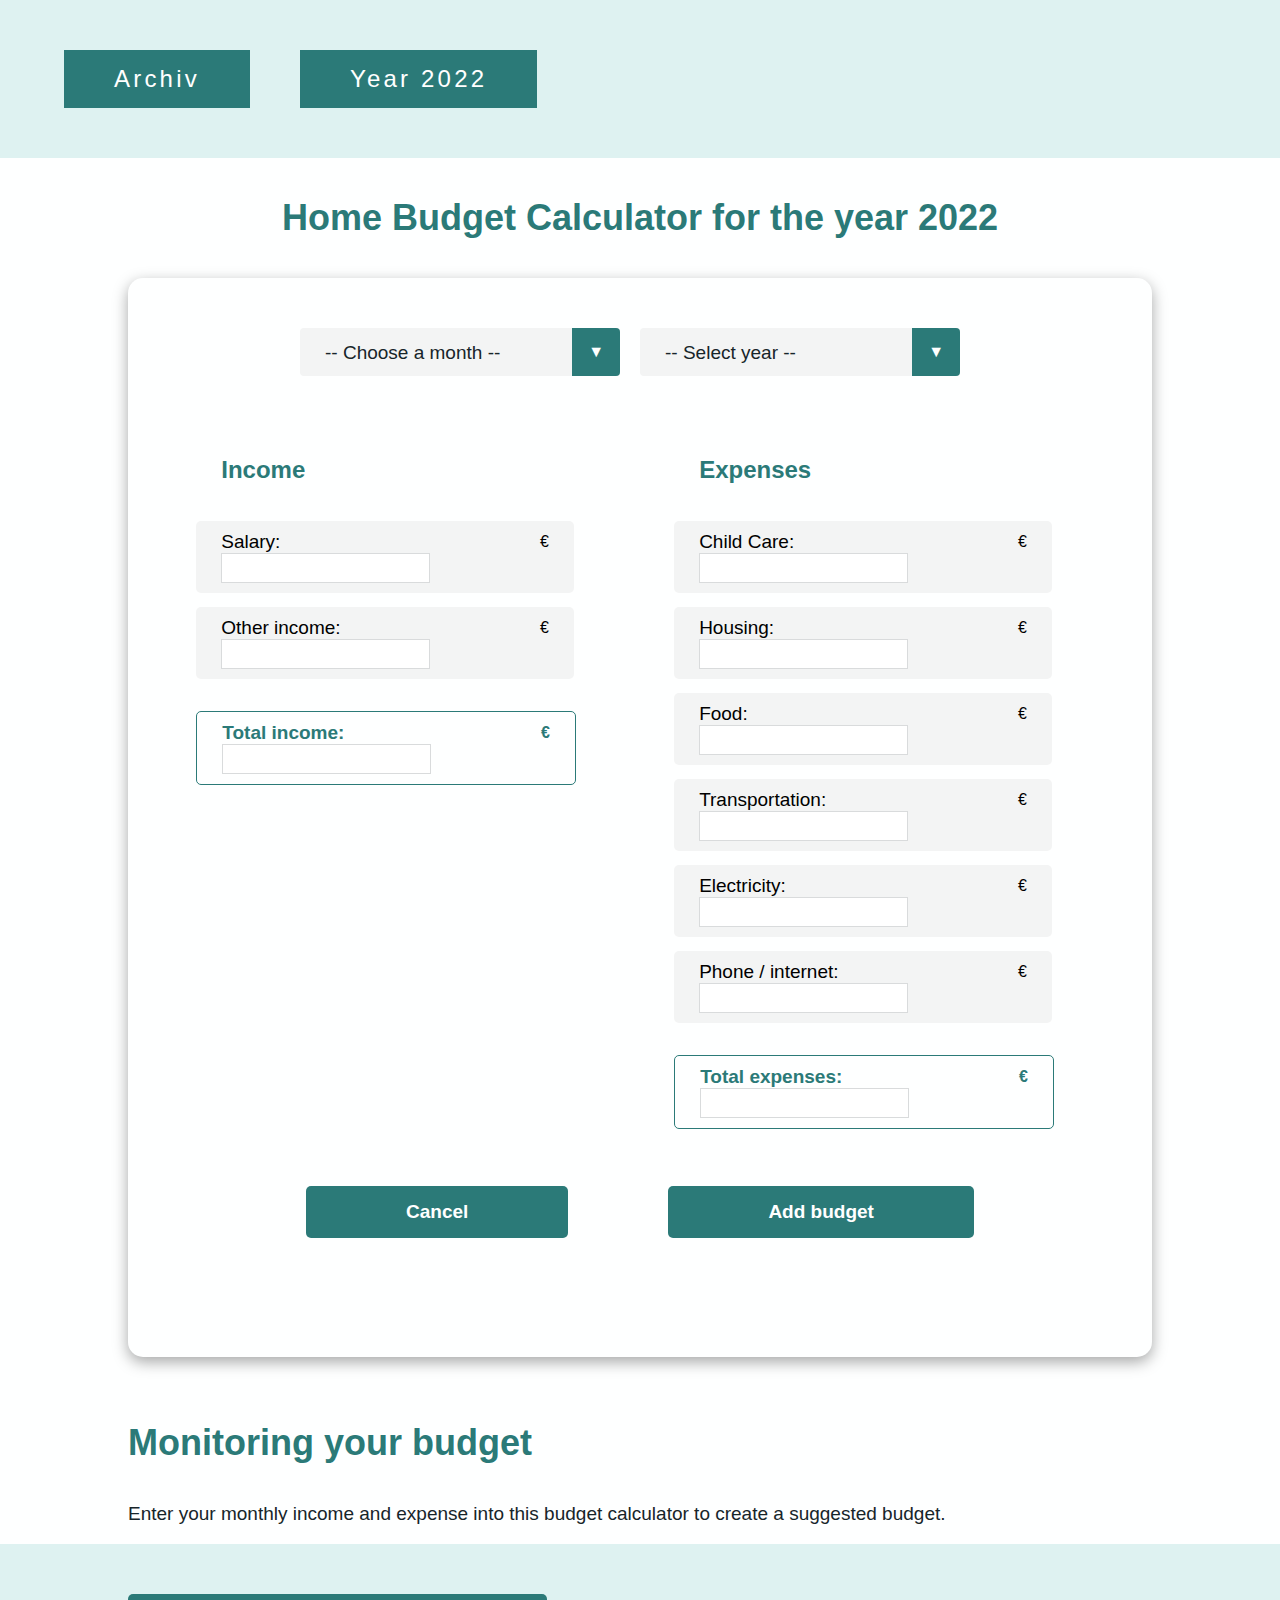
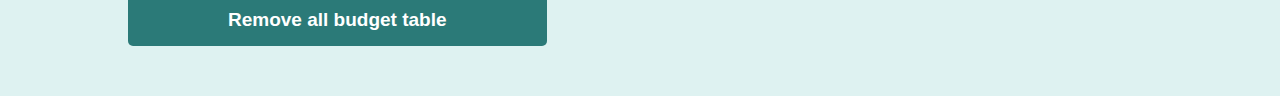
<file: index.html>
<!DOCTYPE html>
<html lang="en">
  <head>
    <meta charset="UTF-8" />
    <meta http-equiv="X-UA-Compatible" content="IE=edge" />
    <meta name="viewport" content="width=device-width, initial-scale=1.0" />
    <title>Home budget calculator</title>
    <link rel="stylesheet" href="style.css" />
  </head>
  <body>
    <header>
      <nav>
        <div class="navigation">
          <a href="year2021.html">Archiv</a>
          <a href="index.html">Year 2022</a>
        </div>
      </nav>
    </header>
    <main>
      <h1>Home Budget Calculator for the year 2022</h1>
      <form class="calculator-wrap">
        <div class="month-year">
          <div class="select">
            <select name="month" class="selectList"></select>
          </div>

          <div class="select">
            <select name="year" class="selectListA"></select>
          </div>
        </div>
        <div class="inc-exp-wrap">
          <div class="income">
            <h2>Income</h2>
            <div class="row-form">
              <label for="salary">Salary:</label>
              <span>€</span>
              <input
                type="number"
                min="0"
                step="0.1"
                id="salary"
                class="value-input"
                required
              />
            </div>
            <div class="row-form">
              <label for="other-income">Other income:</label>
              <span>€</span>
              <input
                type="number"
                min="0"
                step="0.1"
                id="other-income"
                class="value-input"
                required
              />
            </div>
            <div class="row-form">
              <label for="total-income">Total income:</label>
              <span>€</span>
              <input type="number" id="total-income" readonly="readonly" />
            </div>
          </div>
          <div class="expenses">
            <h2>Expenses</h2>
            <div class="row-form">
              <label for="child-care">Child Care:</label>
              <span>€</span>
              <input
                type="number"
                min="0"
                step="0.1"
                id="child-care"
                class="value-input-exp"
                required
              />
            </div>
            <div class="row-form">
              <label for="housing">Housing:</label>
              <span>€</span>
              <input
                type="number"
                min="0"
                step="0.1"
                id="housing"
                class="value-input-exp"
                required
              />
            </div>
            <div class="row-form">
              <label for="food">Food:</label>
              <span>€</span>
              <input
                type="number"
                min="0"
                step="0.1"
                id="food"
                class="value-input-exp"
                required
              />
            </div>
            <div class="row-form">
              <label for="transportation">Transportation:</label>
              <span>€</span>
              <input
                type="number"
                min="0"
                step="0.1"
                id="transportation"
                class="value-input-exp"
                required
              />
            </div>
            <div class="row-form">
              <label for="electricity">Electricity:</label>
              <span>€</span>
              <input
                type="number"
                min="0"
                step="0.10"
                id="electricity"
                class="value-input-exp"
                required
              />
            </div>
            <div class="row-form">
              <label for="phone-internet">Phone / internet:</label>
              <span>€</span>
              <input
                type="number"
                min="0"
                step="0.10"
                id="phone-internet"
                class="value-input-exp"
                required
              />
            </div>

            <div class="row-form">
              <label for="total-expenses">Total expenses:</label>
              <span>€</span>
              <input type="number" id="total-expenses" readonly="readonly" />
            </div>
          </div>
        </div>
        <div class="confirm-wrap">
          <button class="cancel-btn">Cancel</button>
          <button class="confirm-btn">Add budget</button>
        </div>
        <div class="error-text">
          <p></p>
        </div>
      </form>
      <div class="printValue">
        <h1>Monitoring your budget</h1>
        <p>
          Enter your monthly income and expense into this budget calculator to
          create a suggested budget.
        </p>
        <div class="containerMonitoring"></div>
      </div>
    </main>
    <footer>
      <div class="footer">
        <button class="remove-btn">Remove all budget table</button>
      </div>
    </footer>
    <script src="script.js"></script>
  </body>
</html>
</file>
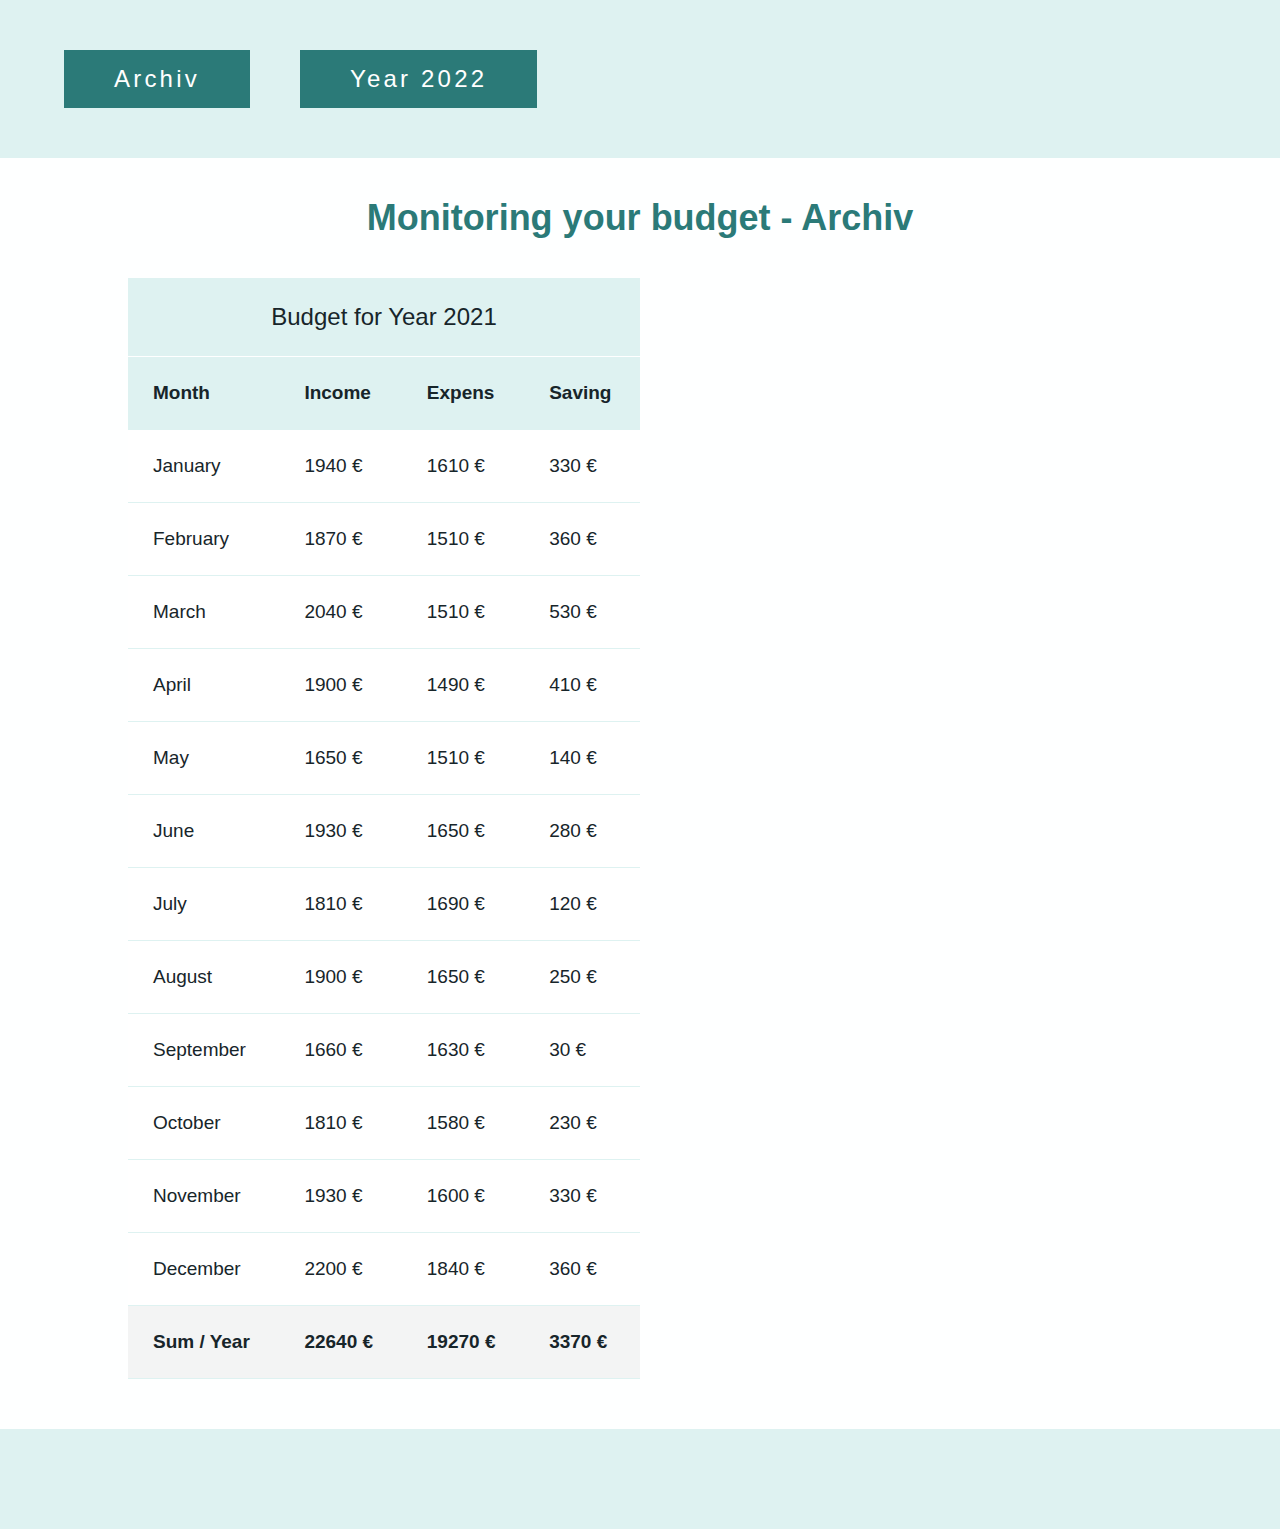
<file: year2021.html>
<!DOCTYPE html>
<html lang="en">
  <head>
    <meta charset="UTF-8" />
    <meta http-equiv="X-UA-Compatible" content="IE=edge" />
    <meta name="viewport" content="width=device-width, initial-scale=1.0" />
    <title>Home budget calculator</title>
    <link rel="stylesheet" href="style.css" />
  </head>
  <body>
    <header>
      <nav>
        <div class="navigation">
          <a href="year2021.html">Archiv</a>
          <a href="index.html">Year 2022</a>
        </div>
      </nav>
    </header>
    <main>
      <h1>Monitoring your budget - Archiv</h1>
      <div class="containerMonitoring">
        <table class="monitoring">
          <thead>
            <tr class="prehead">
              <th colspan="4">Budget for Year 2021</th>
            </tr>
            <tr>
              <th>Month</th>
              <th>Income</th>
              <th>Expens</th>
              <th>Saving</th>
            </tr>
          </thead>
          <tbody>
            <tr class="container-body">
              <!--<td>January</td>
              <td>1940 €</td>
              <td>1510 €</td>
              <td>430 €</td>-->
            </tr>
          </tbody>
          <tfoot>
            <tr class="container-footer">
              <!--  <td>Sum / Year</td>
              <td>X €</td>
              <td>X €</td>
              <td>X €</td> -->
            </tr>
          </tfoot>
        </table>
      </div>
    </main>

    <footer>
      <div class="footer">
        <div class="footer"></div>
      </div>
    </footer>
    <script src="script-archiv.js"></script>
  </body>
</html>
</file>
<file: style.css>
:root {
  --main-dark-color: #17252a;
  --secondary-dark-color: #2b7a78;
  --secondary-dark-color-hover: #2b7a77ee;
  --primary-bg-color: #3aafa9;
  --secondary-light-color: #def2f1;
  --main-light-color: #feffff;
  --white-color: #ffffff;
  --grey-light-color: #f3f4f4;
  --grey-dark-color: #514f51;
  --main-dark-color-opacity: #17252a2a;
}

body {
  margin: 0;
  padding: 0;
  width: 100vw;
  height: 100vh;
  background: var(--main-light-color);
  font-size: 16px;
  font-family: Arial, Helvetica, sans-serif;
  overflow-x: hidden;
}
a {
  text-decoration: none;
  color: var(--main-dark-color);
}
p {
  font-size: 1.1875rem;
  color: var(--main-dark-color);
}
table {
  border-spacing: 0;
}
thead {
  background-color: var(--secondary-light-color);
}
tbody {
  background-color: var(--white-color);
  border-bottom: 1px solid var(--secondary-light-color);
}
tbody > tr:last-child > td {
  border-bottom: 0;
}
tfoot {
  font-weight: bold;
  background-color: var(--grey-light-color);
}
th,
td {
  font-size: 1.1875rem;
  color: var(--main-dark-color);
  text-align: left;
  padding: 25px;
  border-bottom: 1px solid var(--secondary-light-color);
}
h1 {
  line-height: 2;
  font-size: 2.25rem;
  font-weight: bold;
  text-align: center;
  color: var(--secondary-dark-color);
}
h2 {
  font-size: 1.5rem;
  color: var(--secondary-dark-color);
}
h3 {
  font-size: 1.1875rem;
  color: var(--secondary-dark-color);
}
ul li {
  list-style: none;
}
select {
  font-size: 1.1875rem;
  padding: 10px 25px;
  border-color: var(--main-dark-color);
  color: var(--main-dark-color);
}
label {
  font-size: 1.1875rem;
  width: 50%;
}
input {
  color: var(--main-dark-color);
  padding: 5px 0;
  border: 1px solid var(--main-dark-color-opacity);
}
input:focus {
  outline: none !important;
  border-color: var(--main-dark-color);
  border-width: 1px;
}
input[type="number"] {
  font-size: 1rem;
  text-align: center;
}
button {
  padding: 5px 10px;
  border: none;
  color: var(--white-color);
  background: var(--secondary-dark-color);
  cursor: pointer;
}
button:hover {
  background-color: var(--secondary-dark-color-hover);
}
header {
  width: 100%;
  background: var(--secondary-light-color);
  padding: 50px 0 45px 0;
}
nav {
  width: 90%;
  margin: 0 auto;
}
.navigation {
  width: 100%;
  display: flex;
  flex-direction: row;
  flex-wrap: wrap;
}
.navigation a {
  padding: 15px 50px;
  margin: 0 50px 5px 0;
  font-size: 1.5rem;
  letter-spacing: 0.2rem;
  color: var(--white-color);
  background: var(--secondary-dark-color);
}
.navigation a:hover {
  background: var(--secondary-dark-color-hover);
}
main {
  width: 80%;
  margin: 0 auto;
}
.calculator-wrap {
  width: 100%;
  height: auto;
  padding: 50px 0;
  border-radius: 15px;
  box-shadow: rgba(0, 0, 0, 0.35) 0px 5px 15px;
}
.month-year {
  width: 100%;
  display: flex;
  flex-direction: row;
  justify-content: center;
}
.select option {
  background: var(--white-color);
}

.select option:checked {
  background-color: var(--secondary-grey-color) !important; /* for IE */
}
.select {
  position: relative;
  display: flex;
  width: 20em;
  height: 3em;
  line-height: 3;
  background: var(--secondary-light-color);
  border-radius: 0.25em;
  overflow: hidden;
  margin-right: 20px;
}
.select select {
  -webkit-appearance: none;
  -moz-appearance: none;
  -ms-appearance: none;
  appearance: none;
  flex: 1;
  outline: none;
  border: none;
  cursor: pointer;
  background: var(--grey-light-color);
  color: var(--main-dark-color);
}
.select::after {
  content: "▼";
  position: absolute;
  right: 0;
  top: 0;
  padding: 0 1em;
  background: var(--secondary-dark-color);
  color: var(--white-color);
  cursor: pointer;
  pointer-events: none;
}
.select:hover::after {
  color: var(--main-dark-color);
}
/* Remove IE arrow */
.select::-ms-expand {
  display: none;
}
.inc-exp-wrap {
  width: 100%;
  display: flex;
  flex-direction: row;
  flex-wrap: wrap;
  justify-content: space-evenly;
  margin-top: 50px;
}
.income,
.expenses {
  width: 40%;
  display: flex;
  flex-direction: column;
}
.inc-exp-wrap h2 {
  padding: 10px 25px;
}
.row-form {
  width: 80%;
  display: flex;
  flex-wrap: wrap;
  justify-content: space-between;
  align-items: center;
  margin: 7px 0;
  padding: 10px 25px;
  border-radius: 5px;
  background: var(--grey-light-color);
}
.row-form:last-child {
  margin-top: 25px;
  background: var(--main-light-color);
  font-weight: bold;
  border: 1px solid var(--secondary-dark-color);
  color: var(--secondary-dark-color);
}
.confirm-wrap {
  display: flex;
  flex-direction: row;
  flex-wrap: wrap;
  justify-content: center;
}
.confirm-wrap button {
  margin: 50px;
}
.footer button {
  margin: 50px 0px;
}
.confirm-wrap button,
.footer button {
  padding: 15px 100px;
  font-size: 1.1875rem;
  font-weight: bold;
  border-radius: 5px;
}
.right-btn button {
  float: right;
}
.printValue h1 {
  margin-top: 50px;
  text-align: left;
}
.error-text p {
  text-align: center;
  color: rgb(206, 4, 4);
}
.monitoring {
  width: 50%;
  margin-bottom: 50px;
  animation: table-opacity 0.5s ease-in;
}
.prehead th {
  text-align: center;
  font-weight: normal;
  font-size: 24px;
  border-bottom: 1px solid var(--main-light-color);
}
@keyframes table-opacity {
  from {
    opacity: 0;
  }
  to {
    opacity: 1;
  }
}
footer {
  width: 100%;
  height: auto;
  min-height: 100px;
  background: var(--secondary-light-color);
}
.footer {
  width: 80%;
  margin: 0 auto;
}
@media (max-width: 1024px) {
  .row-form {
    align-content: center;
  }
  .month-year {
    flex-wrap: wrap;
  }
  .income,
  .expenses {
    width: 80%;
  }
  .monitoring {
    width: 100%;
  }
}
@media (max-width: 768px) {
  p {
    font-size: 1rem;
  }
  h1 {
    font-size: 1.5rem;
  }
  h2 {
    font-size: 1.1875rem;
  }
  h3 {
    font-size: 1rem;
  }
  .select {
    margin: 10px 0;
  }
  th,
  td {
    font-size: 1rem;
  }
}
@media (max-width: 425px) {
  main {
    width: 95%;
  }
}
</file>
